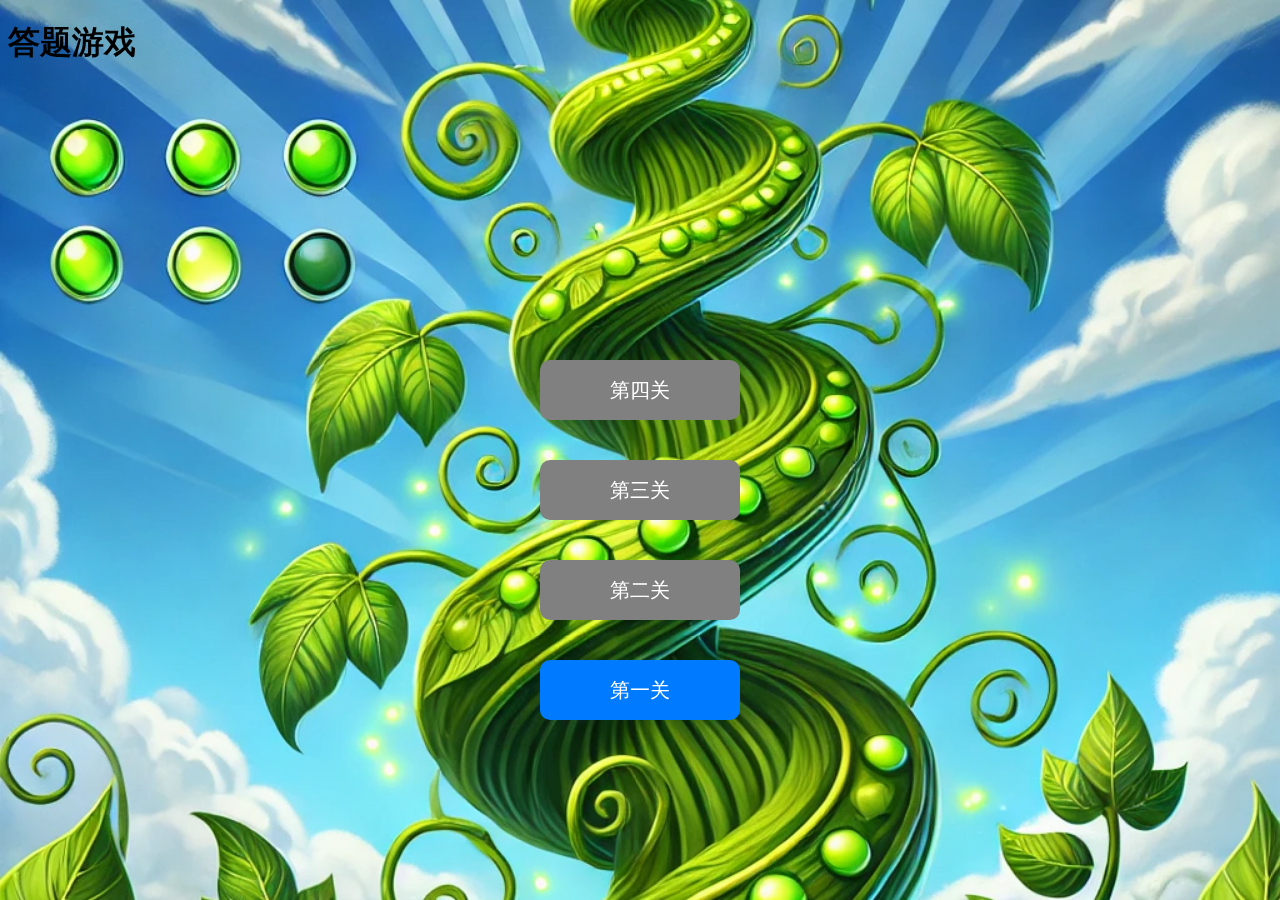
<file: index.html>
<!DOCTYPE html>
<html lang="zh">
<head>
    <meta charset="UTF-8">
    <meta name="viewport" content="width=device-width, initial-scale=1.0">
    <title>主页 - 答题游戏</title>
    <link rel="stylesheet" href="style.css">
</head>
<body>

    <div id="home-container">
        <img src="images/background.jpg" id="home-bg">

        <h1>答题游戏</h1>
        <div id="level-buttons">
            <button class="level-btn locked" id="btn-4" onclick="startGame(4)" disabled>第四关</button>
            <button class="level-btn locked" id="btn-3" onclick="startGame(3)" disabled>第三关</button>
            <button class="level-btn locked" id="btn-2" onclick="startGame(2)" disabled>第二关</button>
            <button class="level-btn locked" id="btn-1" onclick="startGame(1)">第一关</button>
        </div>
    </div>

    <script>
        function startGame(level) {
            window.location.href = `game.html?level=${level}`; // 修改跳转目标
        }

        window.onload = function () {
            let unlocked = new URLSearchParams(window.location.search).get("unlocked") || 1;
            unlocked = parseInt(unlocked);

            for (let i = 1; i <= unlocked; i++) {
                let btn = document.getElementById(`btn-${i}`);
                btn.classList.remove("locked");
				 btn.classList.add("unlocked"); // 让按钮变蓝色
                btn.disabled = false;
            }
        }
    </script>

</body>
</html>
</file>
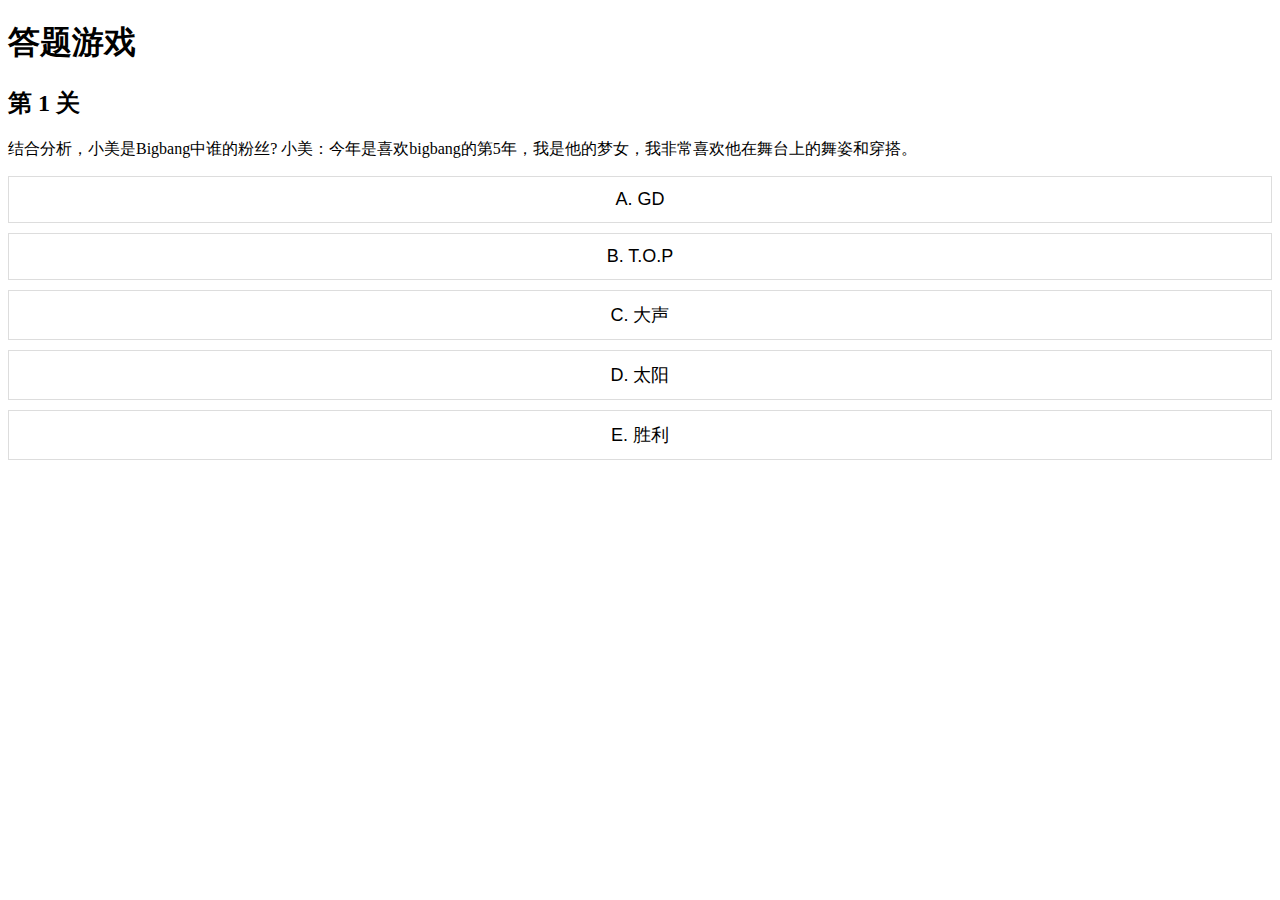
<file: game.html>
<!DOCTYPE html>
<html lang="zh">
<head>
    <meta charset="UTF-8">
    <meta name="viewport" content="width=device-width, initial-scale=1.0">
    <title>答题游戏</title>
    <link rel="stylesheet" href="style.css">
</head>
<body>

    <div id="game-container">
        <h1 id="game-title">答题游戏</h1>
        <div id="question-container">
            <h2 id="question">第 1 关</h2>
            <p id="question-text">题目加载中...</p>
            <div id="options-container"></div>
        </div>
    </div>

    <script src="script.js"></script>
</body>
</html>
</file>
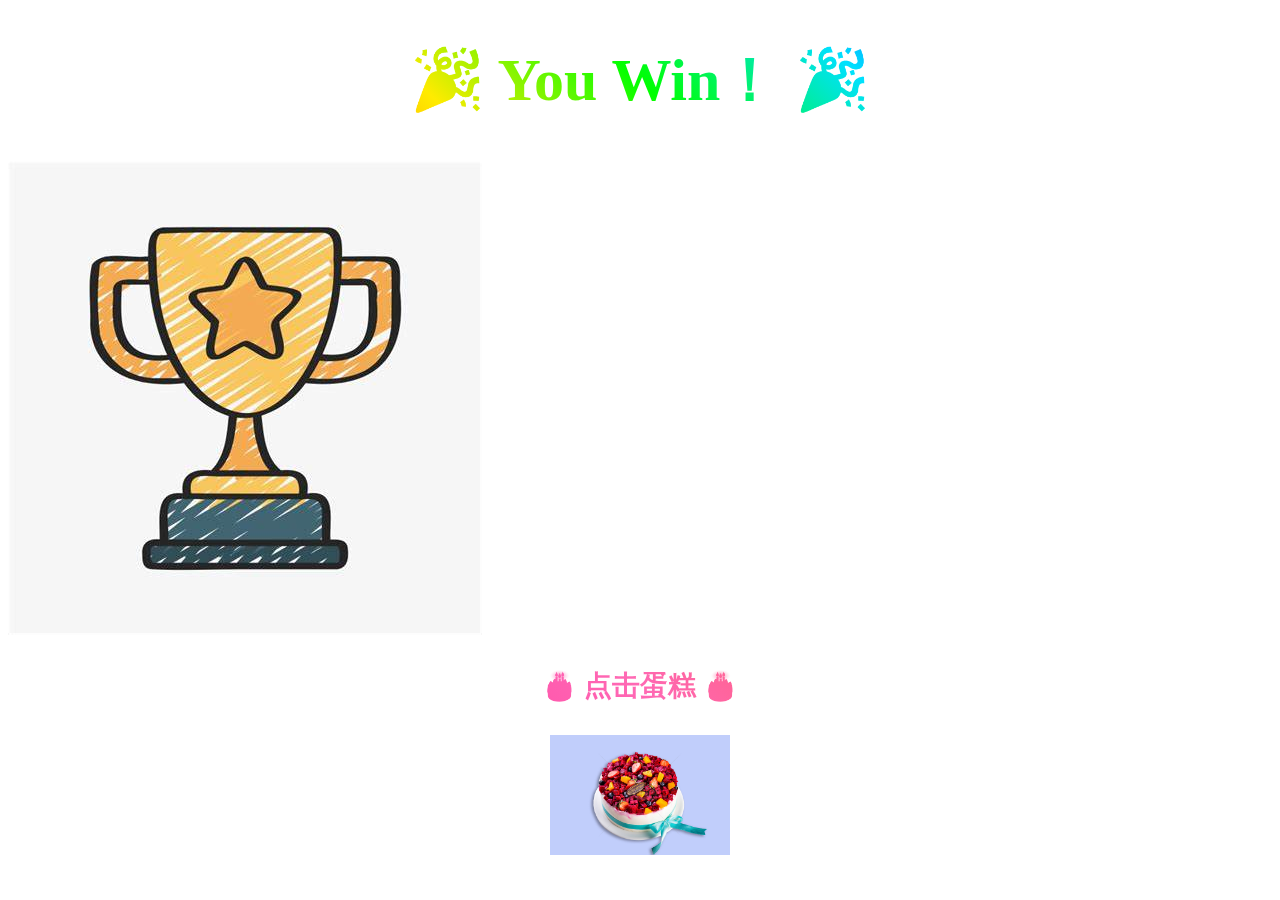
<file: youwin.html>
<!DOCTYPE html>
<html lang="zh">
<head>
    <meta charset="UTF-8">
    <meta name="viewport" content="width=device-width, initial-scale=1.0">
    <title>You Win!</title>
    <link rel="stylesheet" href="style.css">
</head>
<body>

    <div id="win-screen">
        <h1 class="win-title">🎉 You Win！ 🎉</h1>
        <img src="images/trophy.png" alt="Trophy" class="floating">
        <p class="click-text">🎂 点击蛋糕 🎂</p>
        <img src="images/cake.png" alt="Cake" id="cake" onclick="triggerMagic()">
        <p id="birthday-message" class="hidden">🎉 生日快乐，尧姐！ 🎉</p>
    </div>

    <!-- 添加梦幻特效的容器 -->
    <div id="magic-container"></div>

    <script>
        function triggerMagic() {
            let message = document.getElementById("birthday-message");
            let cake = document.getElementById("cake");

            // 让蛋糕跳动一下
            cake.classList.add("bounce");

            // **立即** 让文字显示
            message.classList.remove("hidden");
            message.style.display = "block";
            message.style.opacity = "1";

            // 添加渐变动画
            message.classList.add("fade-in");

            createMagicParticles(cake);
        }

        function createMagicParticles(element) {
            let magicContainer = document.getElementById("magic-container");
            magicContainer.innerHTML = ""; // 清空之前的粒子

            let maxParticles = 1500;  // **🔥 这里控制粒子数量**
            let maxSpeed = 1000;  // **🔥 这里控制粒子飞行距离**
            let minSpeed = 100;  // **🔥 这里控制最小粒子扩散范围**
			
            for (let i = 0; i < maxParticles; i++) { // 🔥 增加粒子数量
                let particle = document.createElement("div");
                particle.classList.add("magic-particle");

                // 计算蛋糕的中心位置
                let rect = element.getBoundingClientRect();
                let x = rect.left + rect.width / 2;
                let y = rect.top + rect.height / 2;

                particle.style.left = `${x}px`;
                particle.style.top = `${y}px`;

                // **增大粒子扩散范围**
                let angle = Math.random() * 360;
                let speed = Math.random() * 30 + 100; // 🔥 增加速度 & 扩散范围
                let velocityX = Math.cos(angle) * speed;
                let velocityY = Math.sin(angle) * speed;

                // 添加动画
                particle.style.setProperty("--vx", velocityX + "px");
                particle.style.setProperty("--vy", velocityY + "px");

                magicContainer.appendChild(particle);

                // 3 秒后移除粒子
                setTimeout(() => {
                    particle.remove();
                }, 4000);
            }
        }
    </script>

</body>
</html>
</file>
<file: style.css>
/* 背景完整覆盖 */
#home-bg {
    position: fixed;
    top: 0;
    left: 0;
    width: 100vw;
    height: 100vh;
    object-fit: cover;
    z-index: -1;
}

/* 按钮间隔加大 */
#level-buttons {
    position: absolute;
    bottom: 20%;
    left: 50%;
    transform: translateX(-50%);
    display: flex;
    flex-direction: column;
    align-items: center;
    gap: 40px;
}

/* 选项按钮 */
.option {
    display: block;
    width: 100%;
    padding: 12px;
    margin: 10px 0;
    border: 1px solid #ddd;
    background: white;
    cursor: pointer;
    font-size: 18px;
    transition: 0.3s;
}

.option.correct {
    background-color: green;
    color: white;
}

.option.wrong {
    background-color: red;
    color: white;
}
#cake {
    width: 150px; /* 变小 */
    display: block;
    margin: 20px auto; /* 居中 */
    cursor: pointer;
    transition: transform 0.2s ease-in-out;
}

#cake:hover {
    transform: scale(1.1);
}

/* 🎉 让 "生日快乐，尧姐！" 文字渐变浮现 */
#birthday-message {
    font-size: 30px; /* 🔥 让字更大 */
    font-weight: bold;
    color: gold;
    margin-top: 30px;
    text-align: center;
    display: none; /* **初始隐藏** */
    opacity: 0; /* **透明度为 0，防止闪烁** */
    transition: opacity 1.5s ease-in-out;
}

/* 让文字淡入 */
.fade-in {
    opacity: 1;
}

/* 🏆 奖杯漂浮动画 */
.floating {
    animation: floating 3s infinite ease-in-out;
}

@keyframes floating {
    0% { transform: translateY(0px); }
    50% { transform: translateY(-10px); }
    100% { transform: translateY(0px); }
}

/* 🎂 蛋糕点击后跳动 */
#cake {
    width: 180px; /* 🔥 让蛋糕更明显 */
    display: block;
    margin: 30px auto;
    cursor: pointer;
    transition: transform 0.3s ease-in-out;
}

#cake:hover {
    transform: scale(1.1);
}

.bounce {
    animation: bounce 0.4s ease-in-out;
}

@keyframes bounce {
    0% { transform: translateY(0); }
    50% { transform: translateY(-15px); }
    100% { transform: translateY(0); }
}

/* ✨ 梦幻粒子特效 */
#magic-container {
    position: fixed;
    top: 0;
    left: 0;
    width: 100vw;
    height: 100vh;
    pointer-events: none;
    overflow: hidden;
}

/* 粒子动画 */
.magic-particle {
    position: absolute;
    width: 30px; /* 🔥 增大粒子大小 */
    height: 30px;
    background: radial-gradient(circle, rgba(255, 255, 255, 1) 0%, rgba(255, 215, 0, 1) 50%, rgba(255, 165, 0, 0) 100%);
    border-radius: 50%;
    opacity: 0.9;
    animation: particle-animation 2.5s forwards ease-out;
}

@keyframes particle-animation {
    0% {
        transform: translate(0, 0);
        opacity: 1;
    }
    100% {
        transform: translate(var(--vx), var(--vy));
        opacity: 0;
    }
}

/* 🎉 You Win! 文字渐变彩虹色 */
.win-title {
    font-size: 60px; /* 🔥 让字更大 */
    font-weight: bold;
    text-align: center;
    background: linear-gradient(45deg, #ff0000, #ff7300, #ffeb00, #00ff00, #00e1ff, #0000ff, #a000ff); /* 彩虹色 */
    -webkit-background-clip: text; 
    -webkit-text-fill-color: transparent; /* 让颜色只填充文字 */
    animation: glowEffect 1.5s infinite alternate;
}

/* ✨ 让 "You Win!" 文字有发光效果 */
@keyframes glowEffect {
    0% { text-shadow: 0 0 5px rgba(255, 255, 255, 0.5), 0 0 15px rgba(255, 0, 0, 0.3); }
    100% { text-shadow: 0 0 10px rgba(255, 255, 255, 0.8), 0 0 25px rgba(255, 0, 0, 0.5); }
}

/* 🎂 "点击蛋糕" 文字炫酷颜色 */
.click-text {
    font-size: 28px;
    font-weight: bold;
    text-align: center;
    background: linear-gradient(45deg, #ff1493, #ff69b4, #ff4500); /* 渐变粉色 */
    -webkit-background-clip: text; 
    -webkit-text-fill-color: transparent; /* 让颜色只填充文字 */
    animation: pulse 1.5s infinite alternate;
}

/* 🌟 让 "点击蛋糕" 文字有轻微的放大动画 */
@keyframes pulse {
    0% { transform: scale(1); }
    100% { transform: scale(1.1); }
}

/* 🎯 让 `index` 页面的关卡按钮恢复原来的蓝色 */
.level-btn {
    width: 200px;
    height: 60px;
    font-size: 20px;
    background: #007BFF; /* 🔥 纯蓝色 */
    color: white;
    border: none;
    border-radius: 10px;
    cursor: pointer;
    transition: background 0.3s ease-in-out;
}

/* ⛔️ 关卡未解锁时的灰色 */
.level-btn.locked {
    background: gray;
    cursor: not-allowed;
}

/* ✅ 关卡解锁时颜色恢复 */
.level-btn.unlocked {
    background: #007BFF; /* 🔥 关卡解锁恢复蓝色 */
    cursor: pointer;
}
</file>
